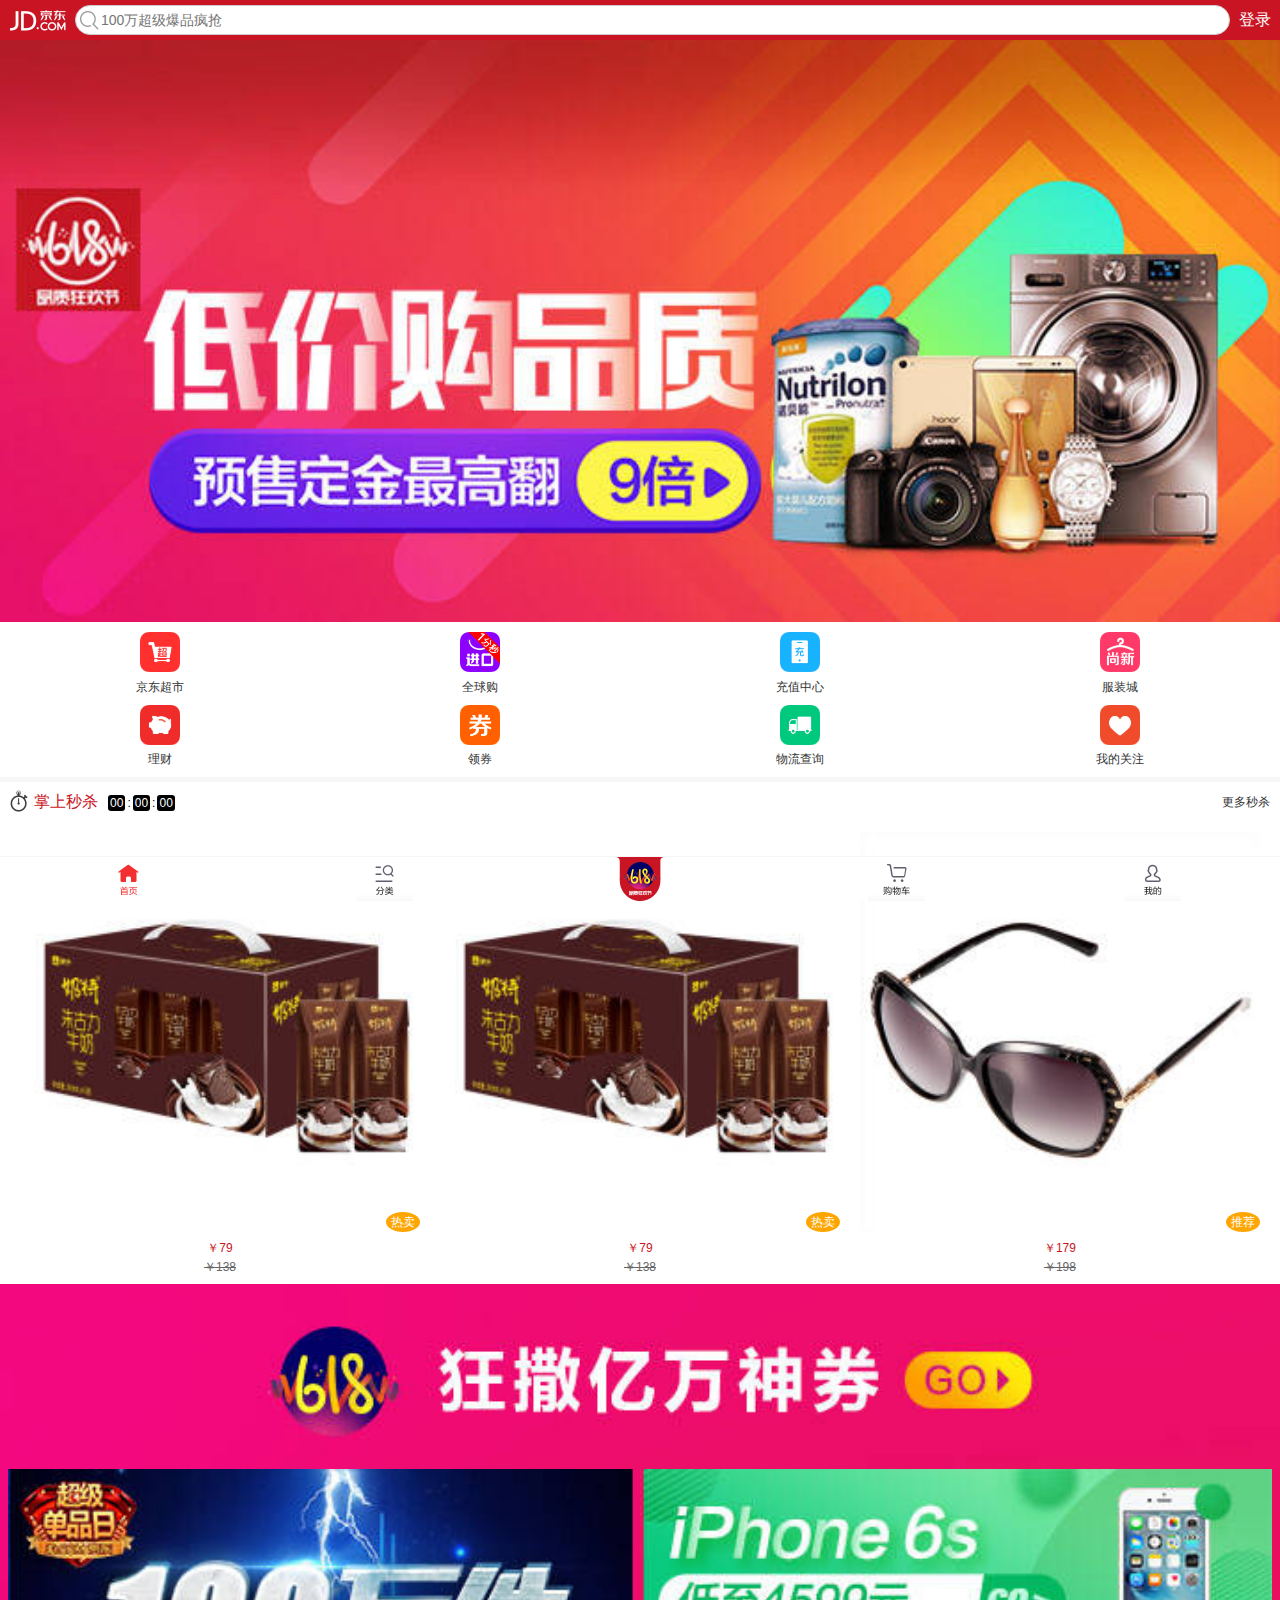
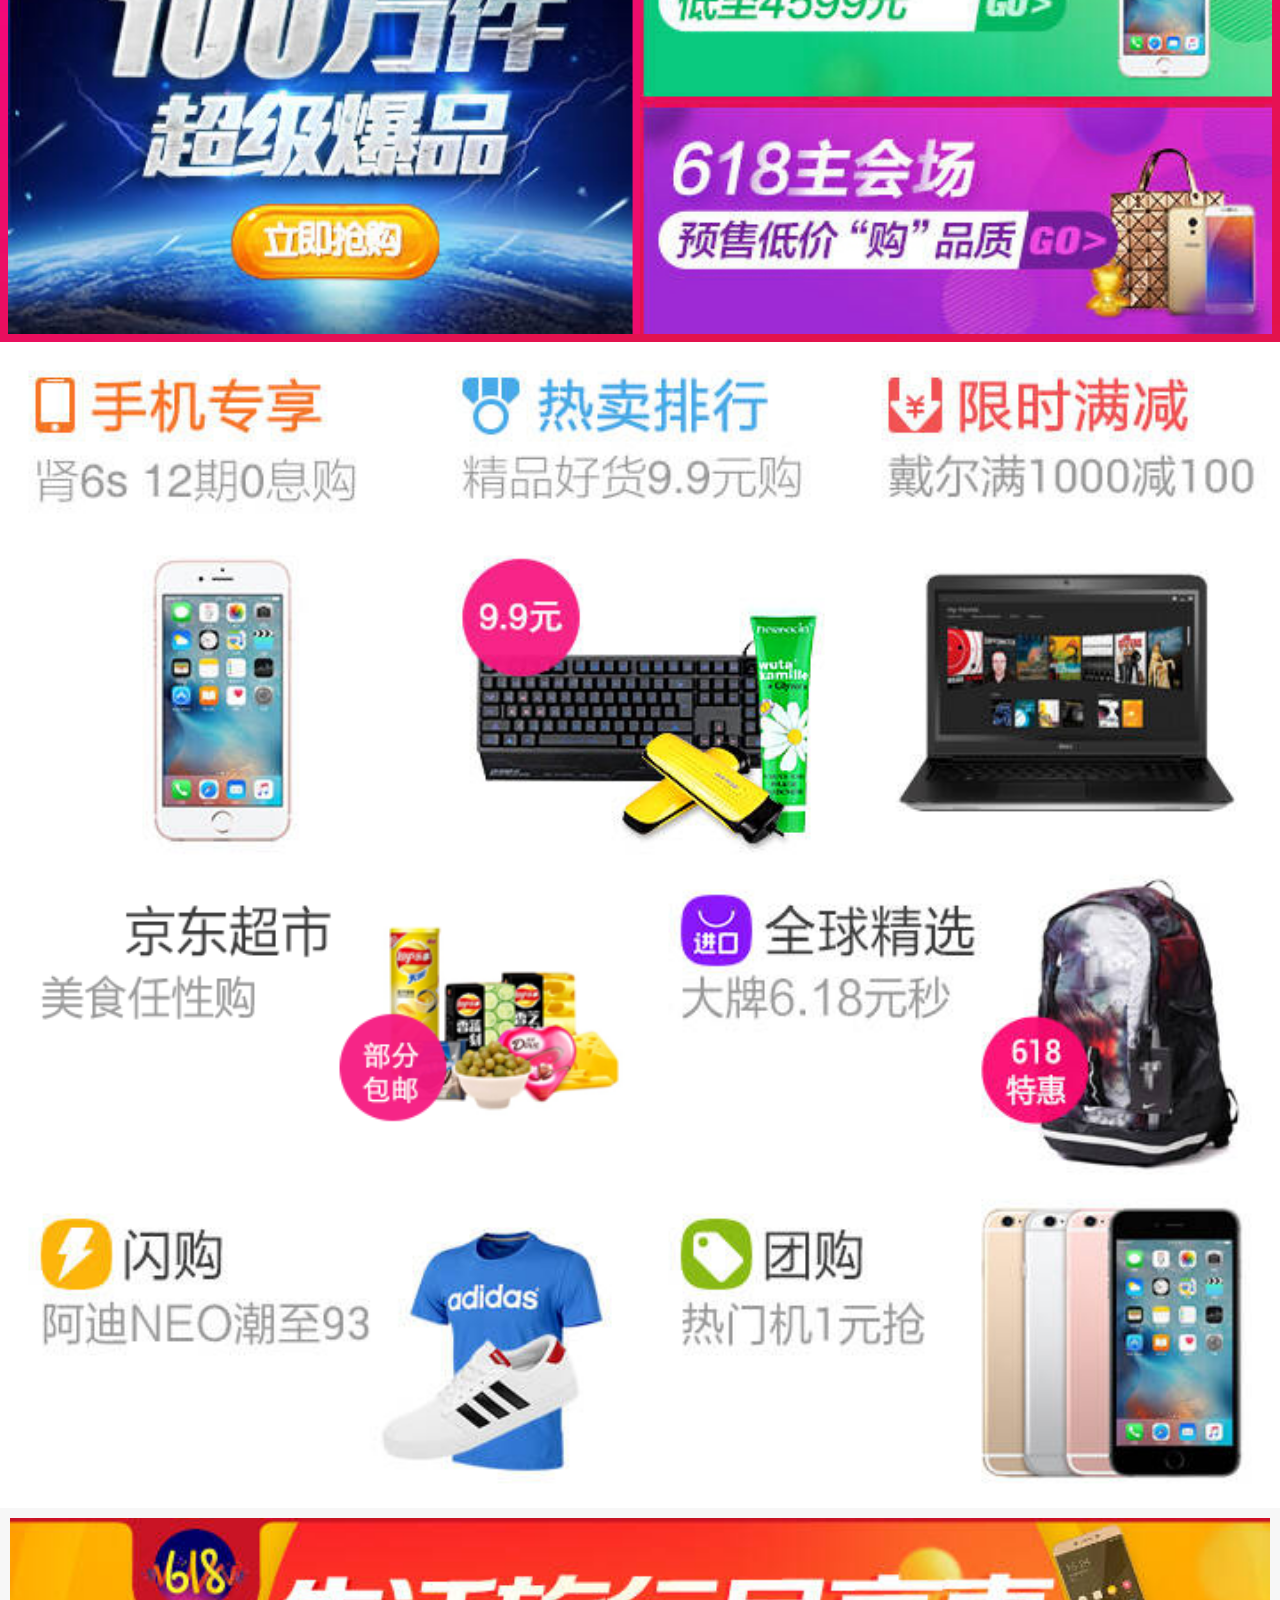
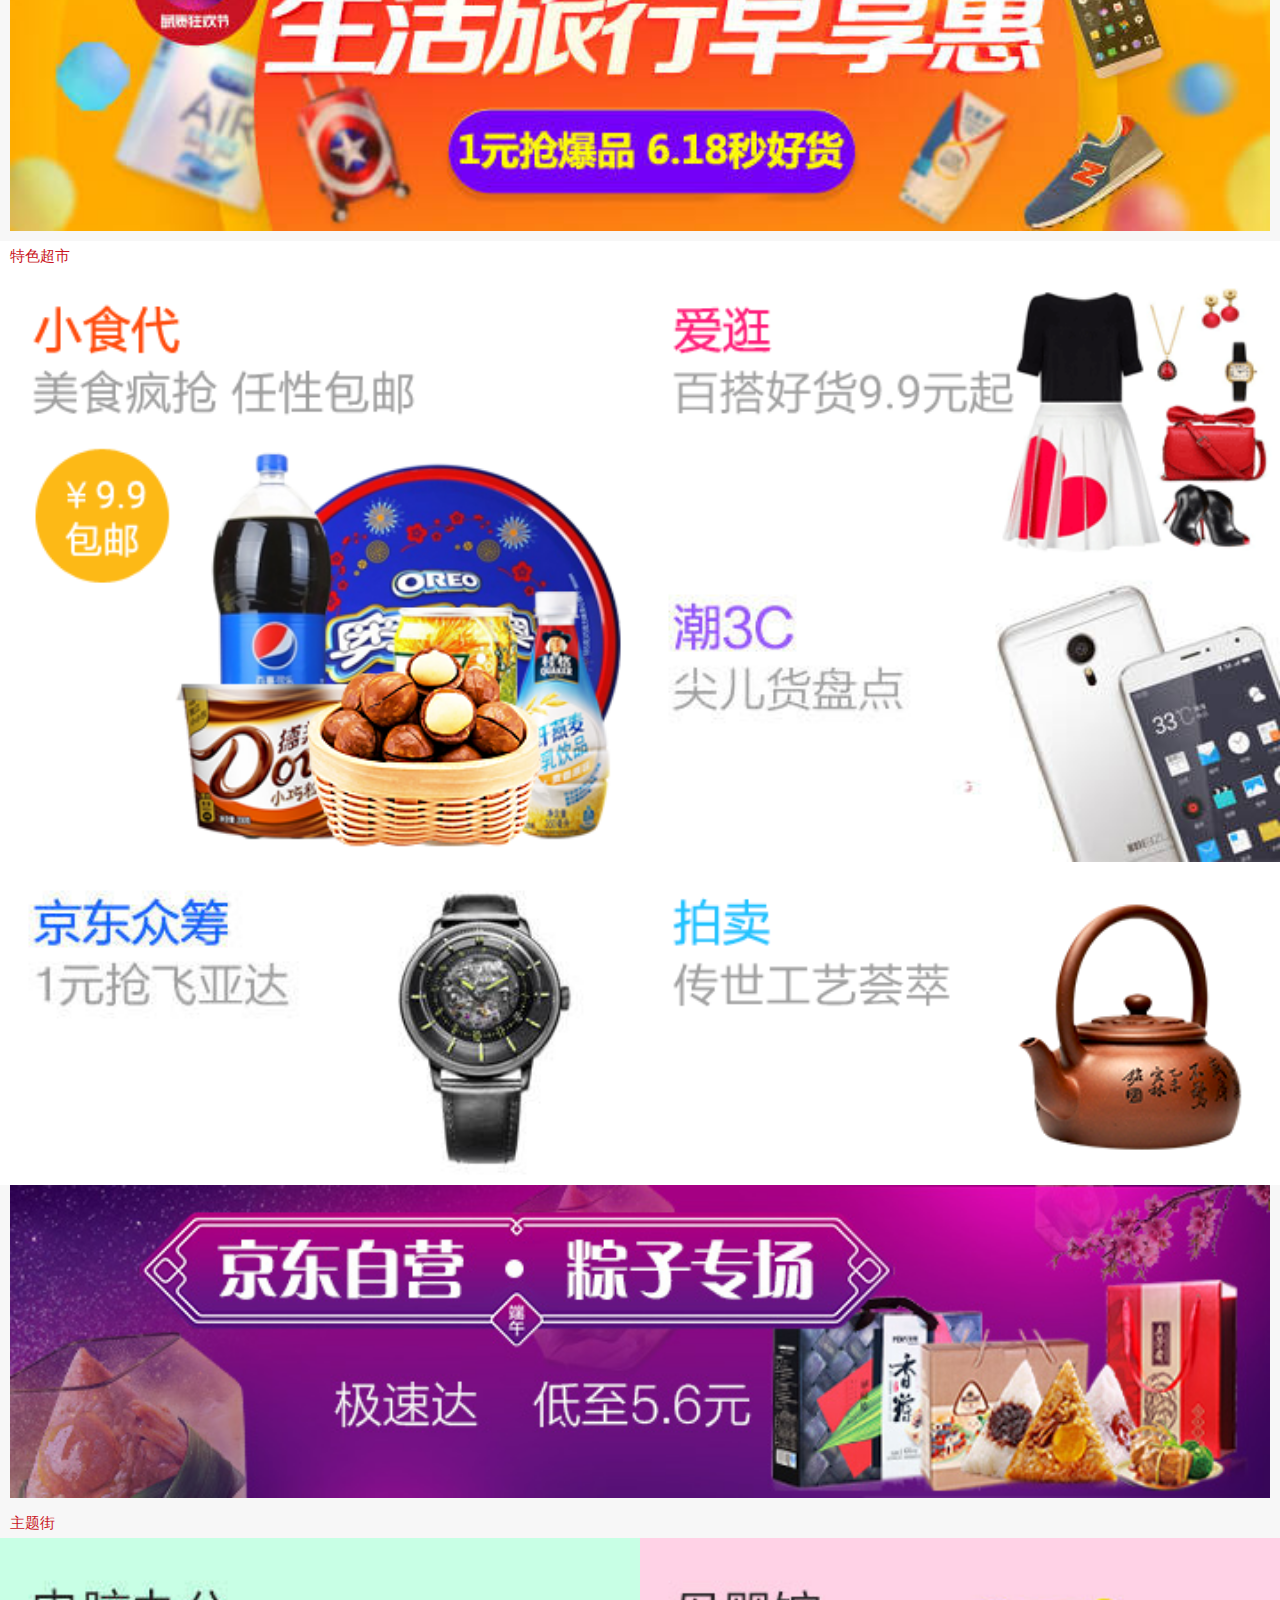
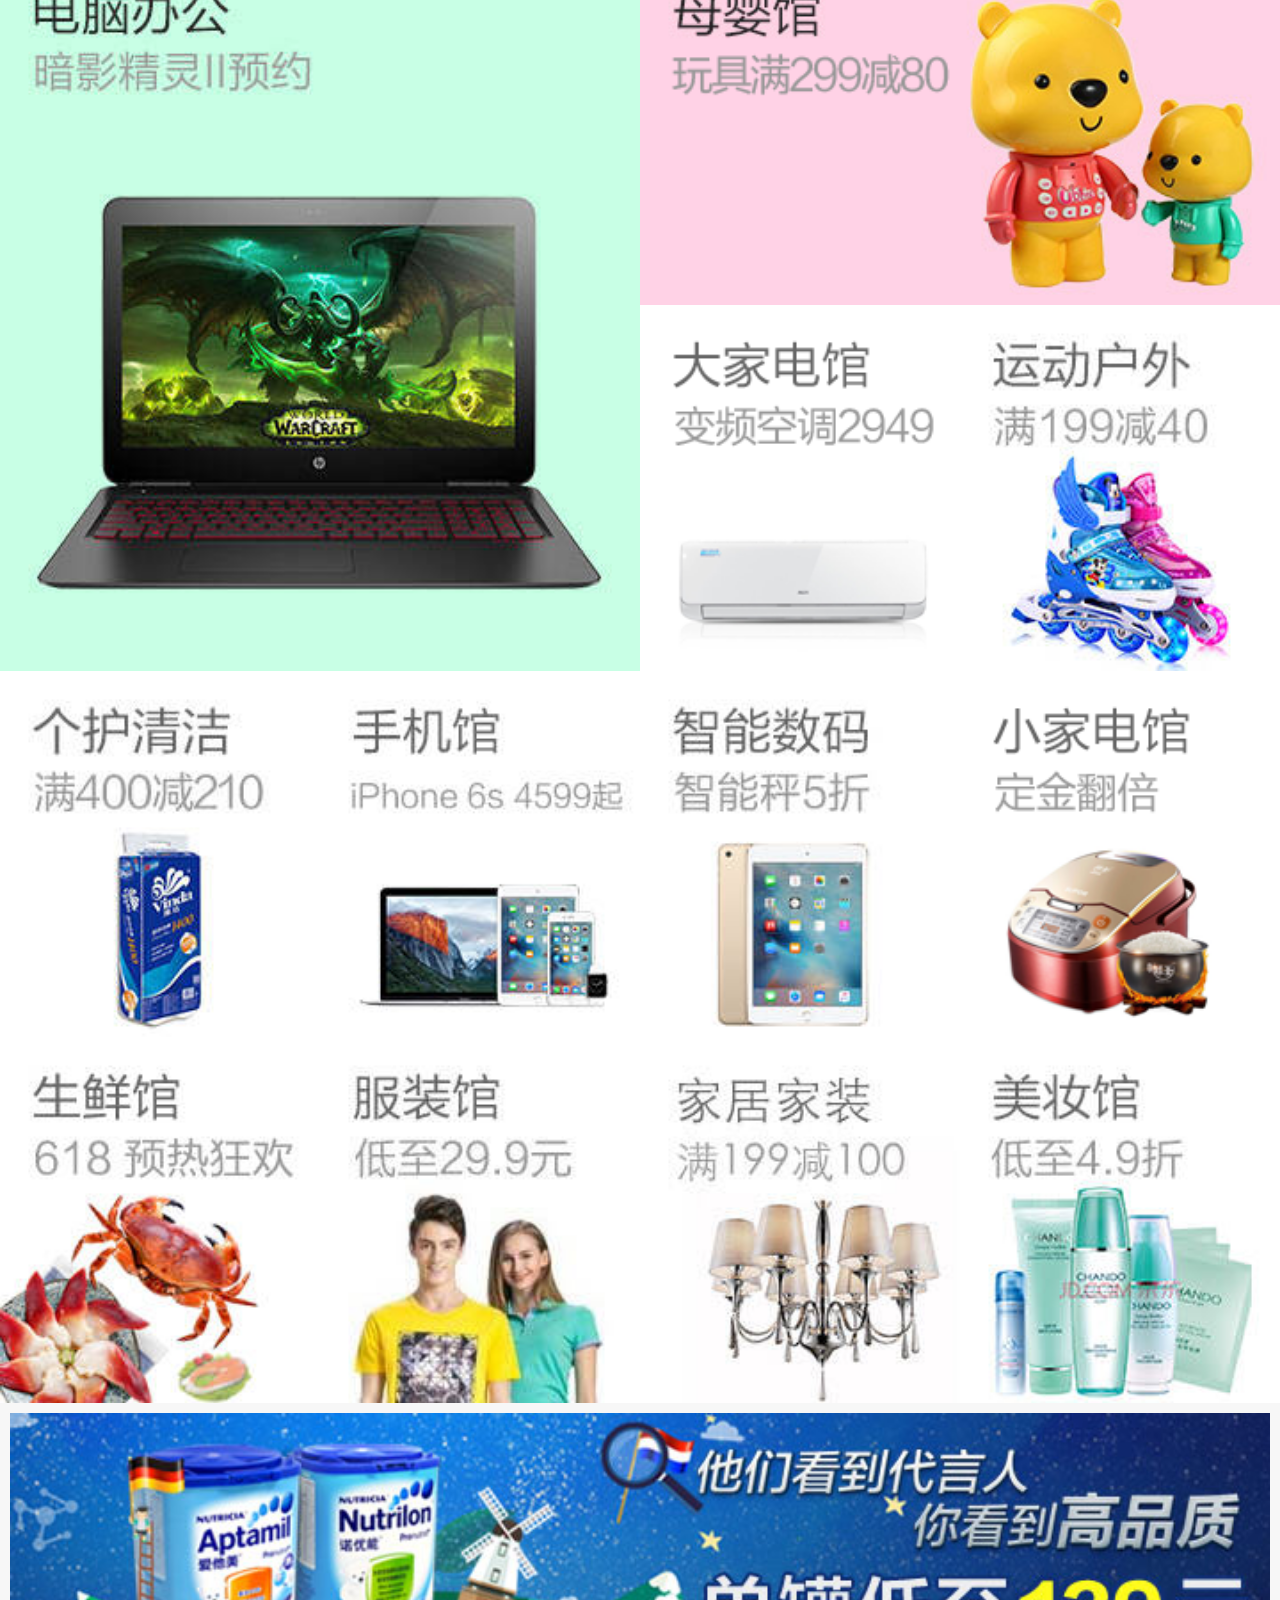
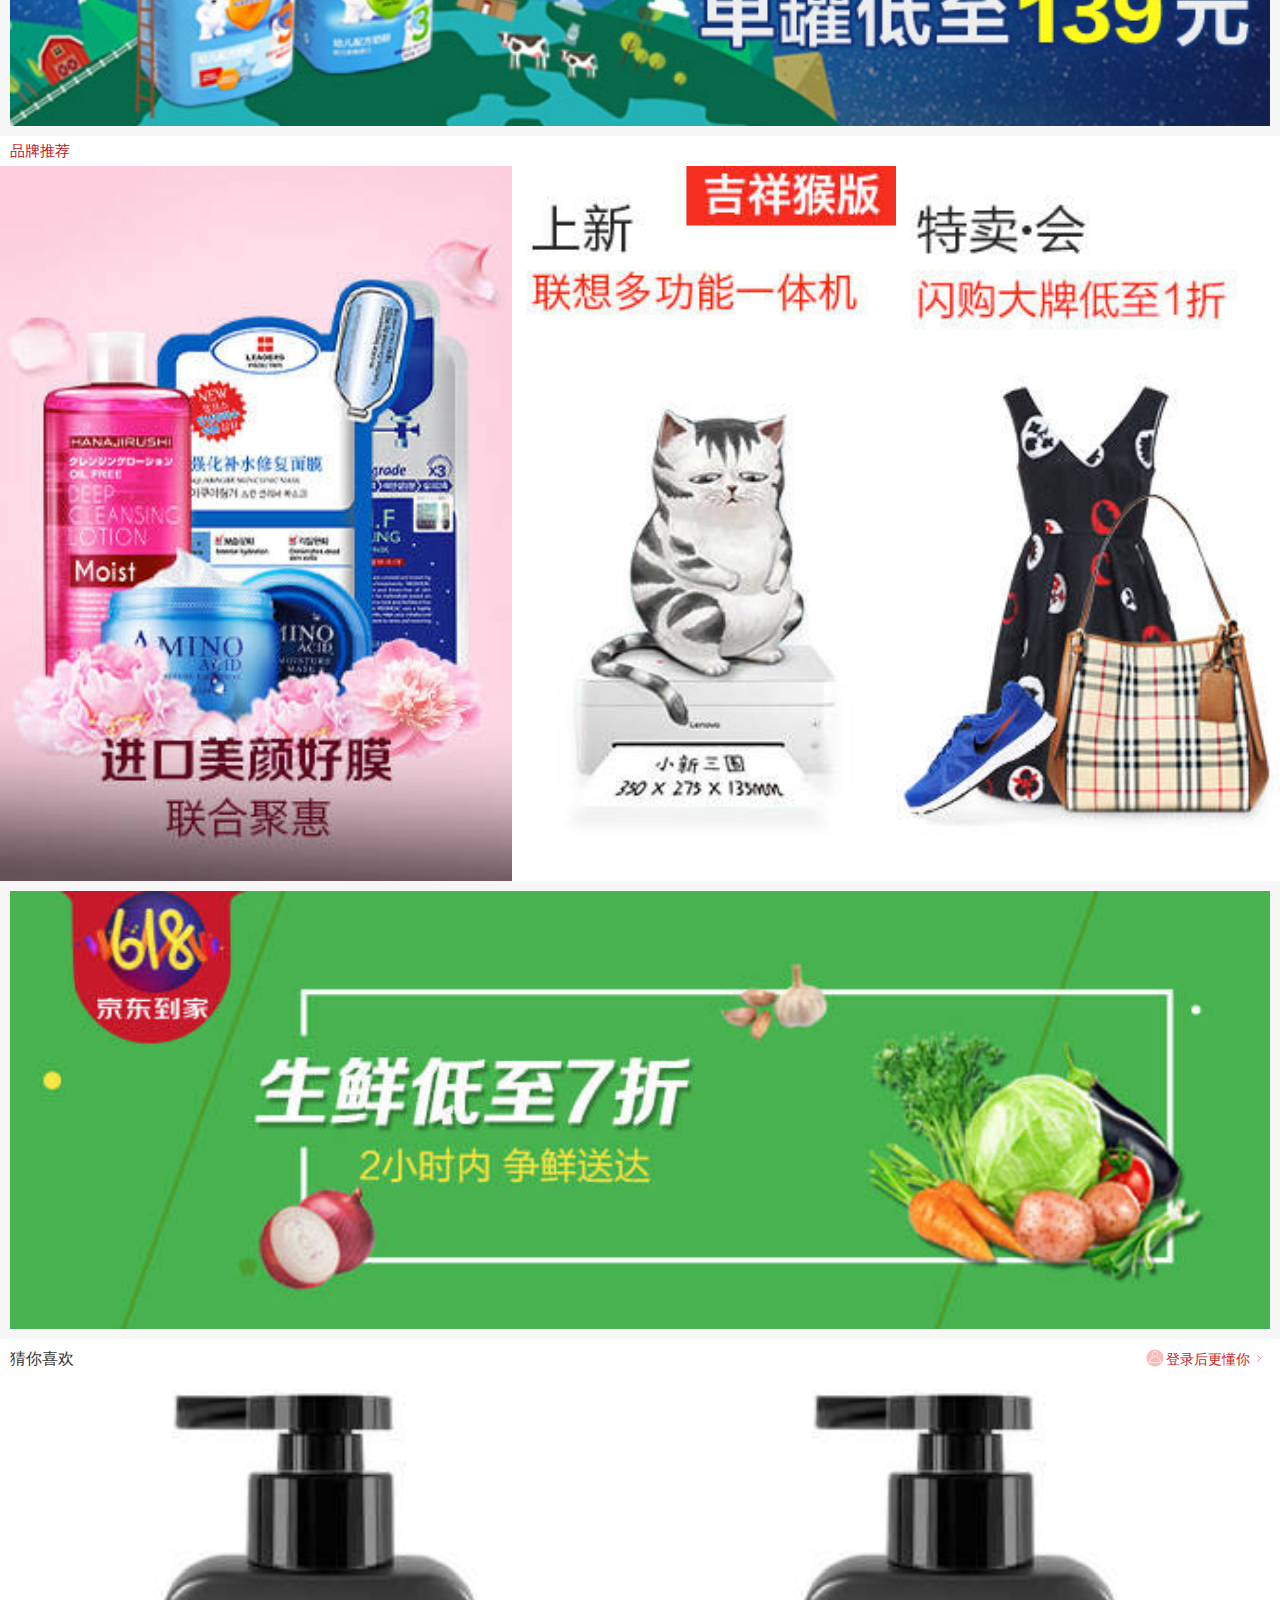
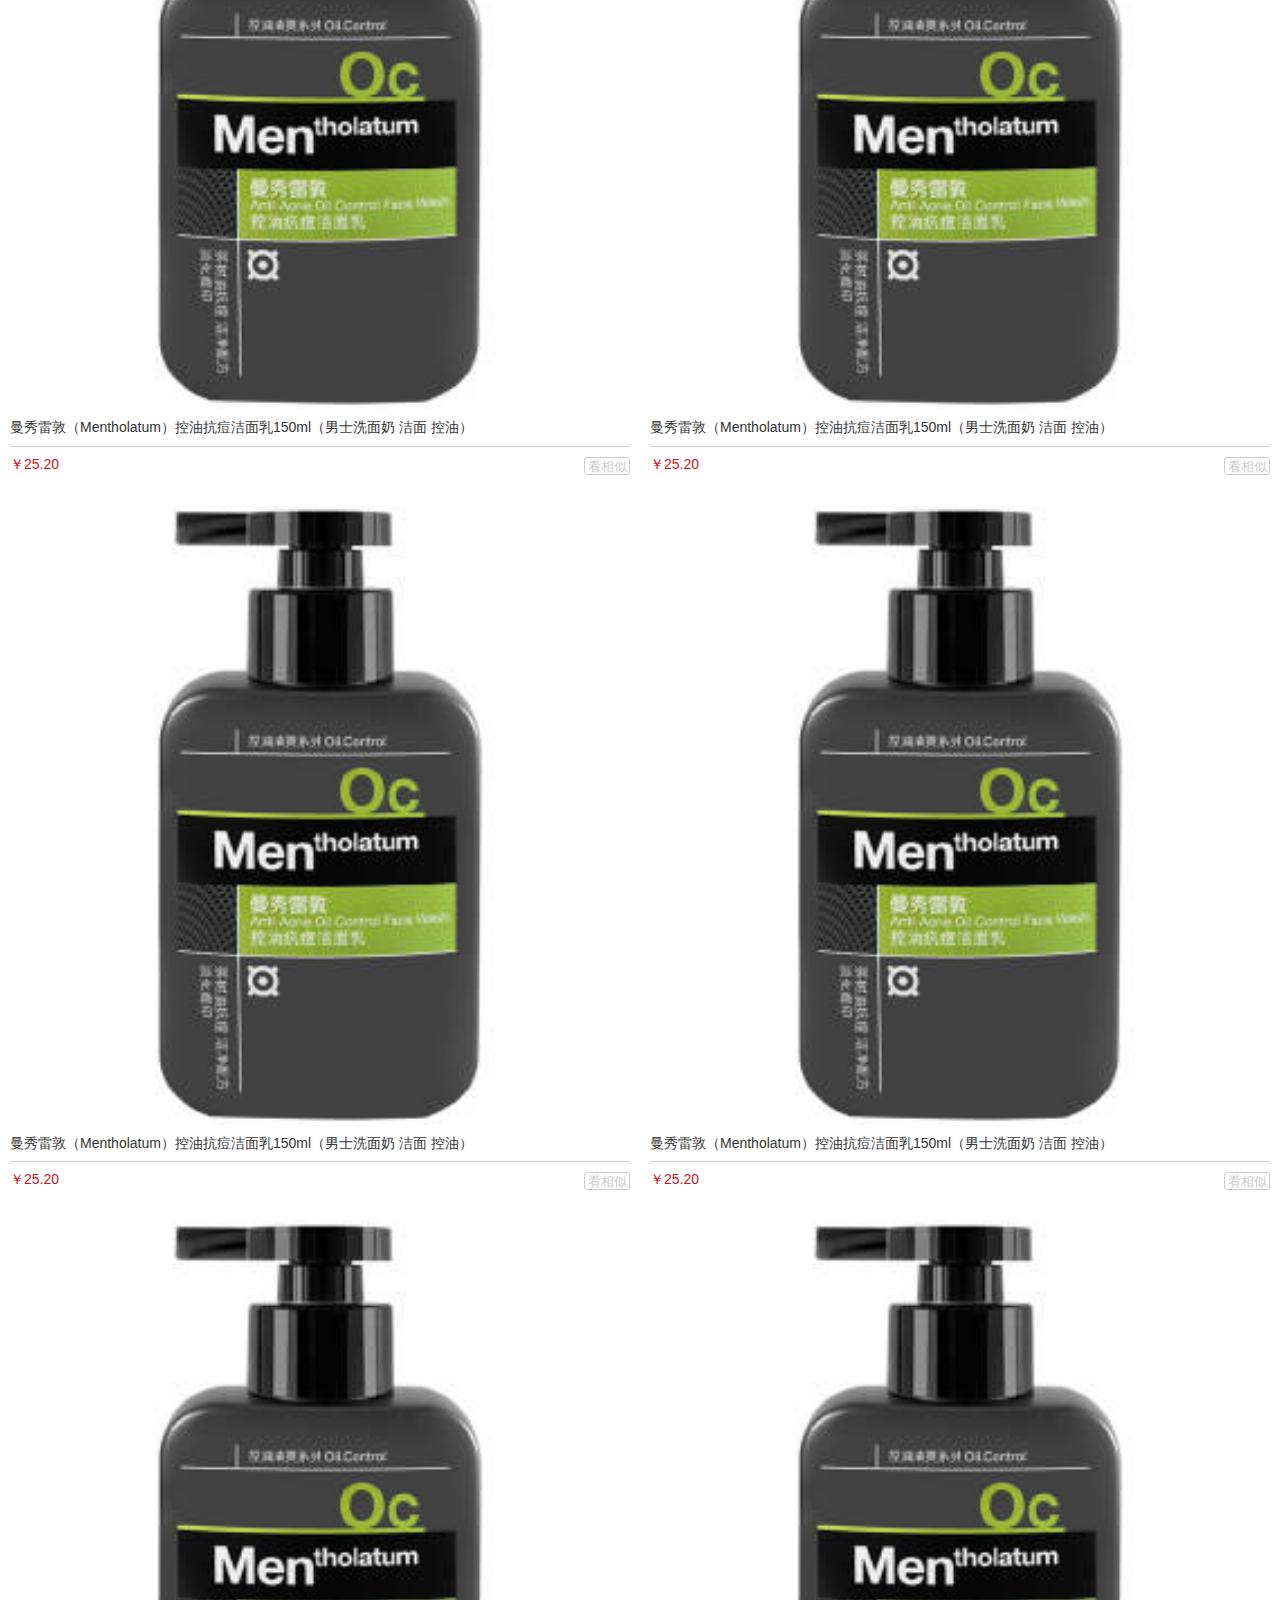
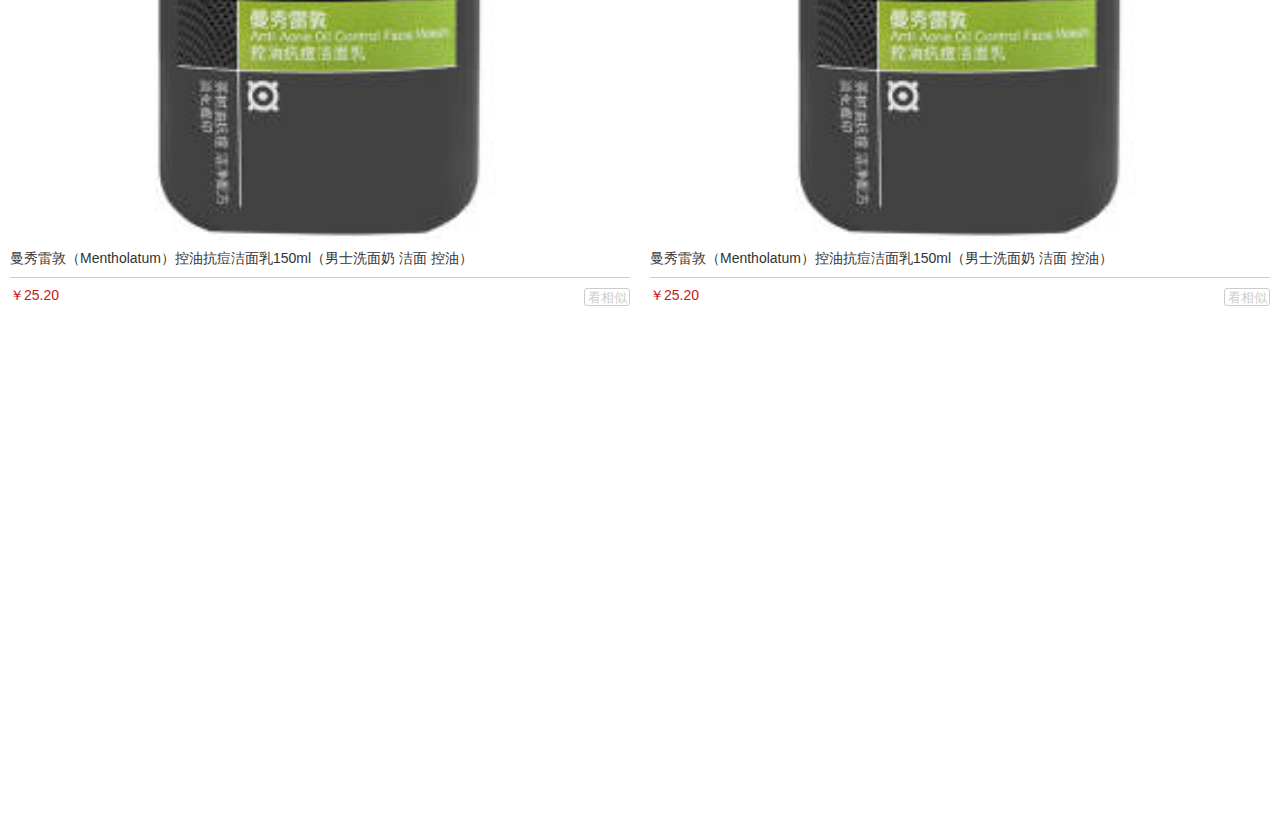
<file: index.html>
<!DOCTYPE html>
<html lang="en">

<head>
  <meta charset="UTF-8">
  <meta name="viewport" content="width=device-width, initial-scale=1.0">
  <meta http-equiv="X-UA-Compatible" content="ie=edge">
  <title>多快好省，购物上京东！</title>
  <!-- 浏览器的默认样式 reset.css   网易nec-->
  <link rel="stylesheet" href="./css/reset.css">
  <!-- 浏览器的兼容样式  normalize.css  著名库 -->
  <link rel="stylesheet" href="./css/normalize.css">
  <!-- 当前页面的css -->
  <link rel="stylesheet" href="./css/index.css">
  <!-- 引入favicon 快捷方式： link:favicon  -->
  <link rel="shortcut icon" href="favicon.ico" type="image/x-icon">
</head>

<body>
  <!-- 布局容器 -->
  <div class="jdm">
    <!-- 顶部搜索 -->
    <header class="jdm-search">
      <!-- logo -->
      <a href="javascript:;" class="logo"></a>
      <!-- 搜索框 -->
      <div class="search-box">
        <i></i>
        <input type="text" placeholder="100万超级爆品疯抢">
      </div>
      <!-- 登录按钮 -->
      <a href="javascript:;" class="login">登录</a>
    </header>
    <!-- 中间内容 -->
    <main class="jdm-content">
      <!-- 1.轮播图 carousel -->
      <div class="carousel">
        <ul>
          <li>
            <a href="">
              <img src="./upload/slide_1.jpg" alt="">
            </a>
          </li>
        </ul>
      </div>
      <!-- 2.导航   nav-->
      <nav class="nav">
        <ul>
          <li>
            <a href="javascript:;">
              <img src="./images/nav_1.png" alt="">
              <strong>京东超市</strong>
            </a>
          </li>
          <li>
            <a href="javascript:;">
              <img src="./images/nav_2.png" alt="">
              <strong>全球购</strong>
            </a>
          </li>
          <li>
            <a href="javascript:;">
              <img src="./images/nav_3.png" alt="">
              <strong>充值中心</strong>
            </a>
          </li>
          <li>
            <a href="javascript:;">
              <img src="./images/nav_4.png" alt="">
              <strong>服装城</strong>
            </a>
          </li>
          <li>
            <a href="javascript:;">
              <img src="./images/nav_5.png" alt="">
              <strong>理财</strong>
            </a>
          </li>
          <li>
            <a href="javascript:;">
              <img src="./images/nav_6.png" alt="">
              <strong>领券</strong>
            </a>
          </li>
          <li>
            <a href="javascript:;">
              <img src="./images/nav_7.png" alt="">
              <strong>物流查询</strong>
            </a>
          </li>
          <li>
            <a href="javascript:;">
              <img src="./images/nav_8.png" alt="">
              <strong>我的关注</strong>
            </a>
          </li>
        </ul>
      </nav>
      <!-- 3.秒杀   seckill -->
      <div class="seckill">
        <div class="seckill-title">
          <h2>掌上秒杀</h2>
          <div class="seckill-time">
            <span>0</span>
            <span>0</span>
            <span>:</span>
            <span>0</span>
            <span>0</span>
            <span>:</span>
            <span>0</span>
            <span>0</span>
          </div>
          <a href="" class="seckill-more">更多秒杀</a>
        </div>
        <div class="seckill-content">
          <ul>
            <li>
              <a href="javascript:;">
                <img src="./upload/seckill_1.jpg" alt="">
                <b>热卖</b>
              </a>
              <div class="price">
                <span class="new">￥79</span>
                <span class="old">￥138</span>
              </div>
            </li>
            <li>
              <a href="javascript:;">
                <img src="./upload/seckill_1.jpg" alt="">
                <b>热卖</b>
              </a>
              <div class="price">
                <span class="new">￥79</span>
                <span class="old">￥138</span>
              </div>
            </li>
            <li>
              <a href="javascript:;">
                <img src="./upload/seckill_3.jpg" alt="">
                <b>推荐</b>
              </a>
              <div class="price">
                <span class="new">￥179</span>
                <span class="old">￥198</span>
              </div>
            </li>
          </ul>
        </div>
      </div>
      <!-- 4.会场   meeting -->
      <div class="meeting">
        <img src="./upload/banner_bg.jpg" alt="">
        <ul>
          <li>
            <a href="javascript:;">
              <img src="./upload/banner_1.jpg" alt="">
            </a>
          </li>
          <li>
            <a href="javascript:;">
              <img src="./upload/banner_2.jpg" alt="">
            </a>
          </li>
          <li>
            <a href="javascript:;">
              <img src="./upload/banner_3.jpg" alt="">
            </a>
          </li>
        </ul>
      </div>
      <!-- 5.热卖   hotsale -->
      <div class="hotsale">
        <ul>
          <li>
            <a href="">
              <img src="./upload/major_1.jpg" alt="">
            </a>
            <a href="">
              <img src="./upload/major_2.jpg" alt="">
            </a>
            <a href="">
              <img src="./upload/major_3.jpg" alt="">
            </a>
          </li>
          <li>
            <a href="">
              <img src="./upload/major_4.jpg" alt="">
            </a>
            <a href="">
              <img src="./upload/major_5.jpg" alt="">
            </a>
            <a href="">
              <img src="./upload/major_6.jpg" alt="">
            </a>
            <a href="">
              <img src="./upload/major_7.jpg" alt="">
            </a>
          </li>
        </ul>
      </div>
      <!-- 6.广告   advert -->
      <div class="advert">
        <img src="./upload/advert_1.jpg" alt="">
      </div>
      <!-- 7.特色超市 market -->
      <div class="market">
        <h4>特色超市</h4>
        <ul>
          <li>
            <a href="">
              <img src="./upload/market_1.jpg" alt="">
            </a>
            <a href="">
              <img src="./upload/market_2.jpg" alt="">
            </a>
            <a href="">
              <img src="./upload/market_3.jpg" alt="">
            </a>
          </li>
          <li>
            <a href="">
              <img src="./upload/market_4.jpg" alt="">
            </a>
            <a href="">
              <img src="./upload/market_5.jpg" alt="">
            </a>
          </li>
        </ul>
      </div>
      <div class="advert">
        <img src="./upload/advert_2.jpg" alt="">
      </div>
      <!-- 8.主题街  theme -->
      <div class="theme">
        <h4>主题街</h4>
        <ul>
          <li>
            <a href="">
              <img src="./upload/theme_1.jpg" alt="">
            </a>
          </li>
          <li>
            <a href="">
              <img src="./upload/theme_2.jpg" alt="">
            </a>
          </li>
          <li>
            <a href="">
              <img src="./upload/theme_3.jpg" alt="">
            </a>
            <a href="">
              <img src="./upload/theme_4.jpg" alt="">
            </a>
          </li>
          <li>
            <a href="">
              <img src="./upload/theme_5.jpg" alt="">
            </a>
            <a href="">
              <img src="./upload/theme_6.jpg" alt="">
            </a>
            <a href="">
              <img src="./upload/theme_7.jpg" alt="">
            </a>
            <a href="">
              <img src="./upload/theme_8.jpg" alt="">
            </a>
            <a href="">
              <img src="./upload/theme_9.jpg" alt="">
            </a>
            <a href="">
              <img src="./upload/theme_10.jpg" alt="">
            </a>
            <a href="">
              <img src="./upload/theme_11.jpg" alt="">
            </a>
            <a href="">
              <img src="./upload/theme_12.jpg" alt="">
            </a>
          </li>
        </ul>
      </div>
      <div class="advert">
        <img src="./upload/advert_4.jpg" alt="">
      </div>
      <!-- 9.品牌推荐  brand -->
      <div class="brand">
        <h4>品牌推荐</h4>
        <ul>
          <li>
            <a href="">
              <img src="./upload/brand_1.jpg" alt="">
            </a>
            <a href="">
                <img src="./upload/brand_2.jpg" alt="">
              </a>
              <a href="">
                  <img src="./upload/brand_3.jpg" alt="">
                </a>
          </li>
        </ul>
      </div>
      <!-- 10.广告 -->
      <div class="advert">
          <img src="./upload/advert_7.jpg" alt="">
        </div>
      <!-- 11.猜你喜欢  guess -->
      <div class="guess">
        <div class="guess-title">
          <h4>猜你喜欢</h4>
          <a class="guess-login" href="">登录后更懂你</a>
        </div>
        <div class="guess-content">
          <div class="item">
            <a href="" class="item-top">
              <img src="./upload/item_1.jpg" alt="">
              <p>曼秀雷敦（Mentholatum）控油抗痘洁面乳150ml（男士洗面奶 洁面 控油）</p>
            </a>
            <div class="item-bottom">
              <span>￥25.20</span>
              <a href="">看相似</a>
            </div>
          </div>
          <div class="item">
              <a href="" class="item-top">
                <img src="./upload/item_1.jpg" alt="">
                <p>曼秀雷敦（Mentholatum）控油抗痘洁面乳150ml（男士洗面奶 洁面 控油）</p>
              </a>
              <div class="item-bottom">
                <span>￥25.20</span>
                <a href="">看相似</a>
              </div>
            </div>
            <div class="item">
                <a href="" class="item-top">
                  <img src="./upload/item_1.jpg" alt="">
                  <p>曼秀雷敦（Mentholatum）控油抗痘洁面乳150ml（男士洗面奶 洁面 控油）</p>
                </a>
                <div class="item-bottom">
                  <span>￥25.20</span>
                  <a href="">看相似</a>
                </div>
              </div>
              <div class="item">
                  <a href="" class="item-top">
                    <img src="./upload/item_1.jpg" alt="">
                    <p>曼秀雷敦（Mentholatum）控油抗痘洁面乳150ml（男士洗面奶 洁面 控油）</p>
                  </a>
                  <div class="item-bottom">
                    <span>￥25.20</span>
                    <a href="">看相似</a>
                  </div>
                </div>
                <div class="item">
                    <a href="" class="item-top">
                      <img src="./upload/item_1.jpg" alt="">
                      <p>曼秀雷敦（Mentholatum）控油抗痘洁面乳150ml（男士洗面奶 洁面 控油）</p>
                    </a>
                    <div class="item-bottom">
                      <span>￥25.20</span>
                      <a href="">看相似</a>
                    </div>
                  </div>
                  <div class="item">
                      <a href="" class="item-top">
                        <img src="./upload/item_1.jpg" alt="">
                        <p>曼秀雷敦（Mentholatum）控油抗痘洁面乳150ml（男士洗面奶 洁面 控油）</p>
                      </a>
                      <div class="item-bottom">
                        <span>￥25.20</span>
                        <a href="">看相似</a>
                      </div>
                    </div>
        </div>
      </div>
      <!-- 12.底部 -->
    </main>
    <!-- 底部工具栏 -->
    <footer class="jdm-toolbar">
      <ul>
        <li>
          <a href="javascript:;">
            <img src="./images/index-icon.png" alt="">
          </a>
        </li>
        <li>
          <a href="./sort.html">
            <img src="./images/sort-icon.png" alt="">
          </a>
        </li>
        <li>
          <a href="javascript:;">
            <img src="./images/618-icon.png" alt="">
          </a>
        </li>
        <li>
          <a href="javascript:;">
            <img src="./images/cart-icon.png" alt="">
          </a>
        </li>
        <li>
          <a href="javascript:;">
            <img src="./images/center-icon.png" alt="">
          </a>
        </li>
      </ul>
    </footer>
  </div>

</body>

</html>
</file>
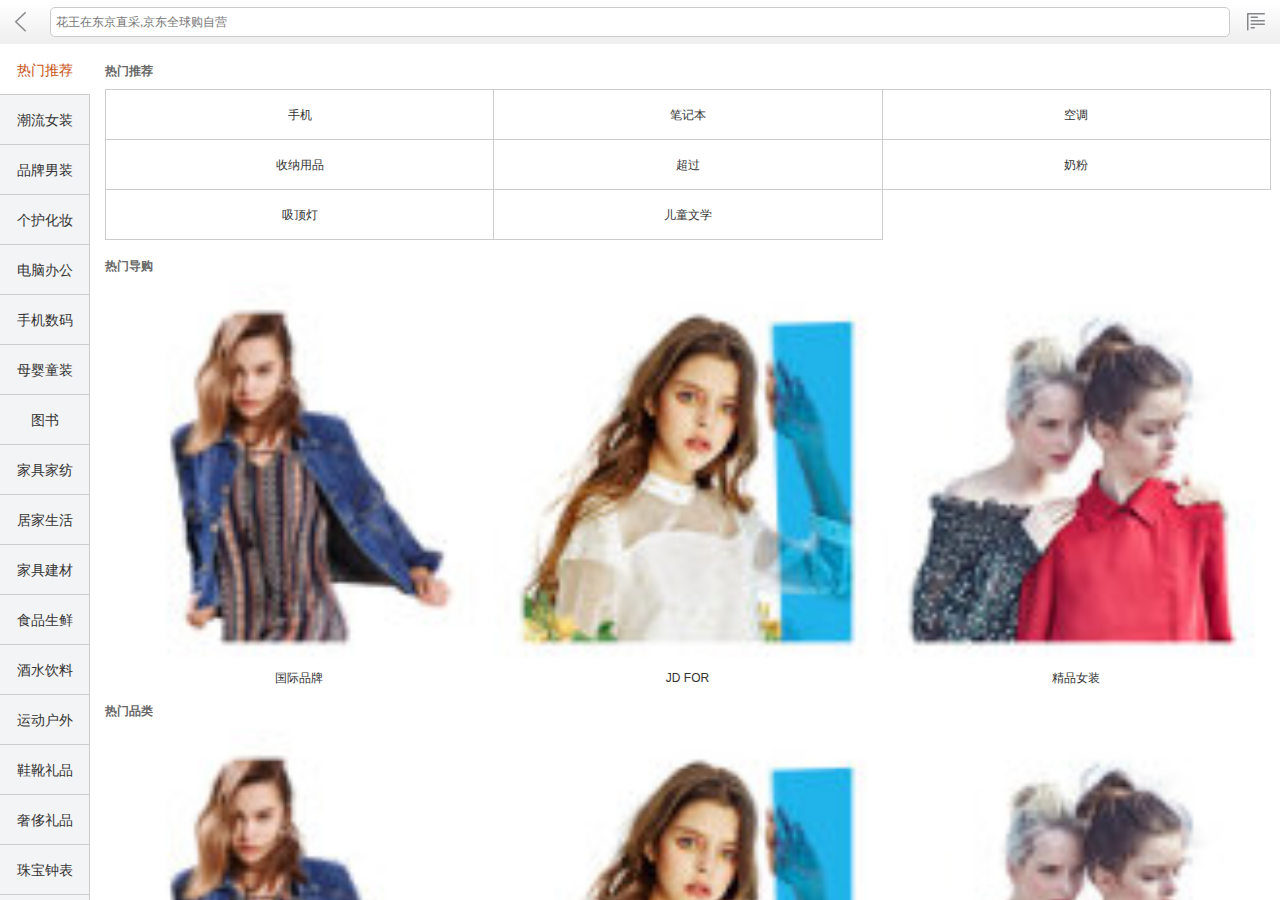
<file: sort.html>
<!DOCTYPE html>
<html lang="en">

<head>
  <meta charset="UTF-8">
  <meta name="viewport" content="width=device-width, initial-scale=1.0">
  <meta http-equiv="X-UA-Compatible" content="ie=edge">
  <title>京东-分类</title>
  <link rel="stylesheet" href="./css/reset.css">
  <link rel="stylesheet" href="./css/normalize.css">
  <link rel="stylesheet" href="./css/sort.css">
</head>

<body>
  <div class="jdm-sort">
    <header class="jdm-search">
      <!-- 返回按钮 -->
      <a href="javascript:;" class="back"></a>
      <!-- 搜索框 -->
      <div class="search-box">
        <input type="text" placeholder="花王在东京直采,京东全球购自营">
      </div>
      <!-- 菜单按钮 -->
      <a href="javascript:;" class="menu"></a>
    </header>
    <main>
      <aside class="jdm-menu" id="wrapper">
        <ul>
          <li class="active">热门推荐</li>
          <li>潮流女装</li>
          <li>品牌男装</li>
          <li>个护化妆</li>
          <li>电脑办公</li>
          <li>手机数码</li>
          <li>母婴童装</li>
          <li>图书</li>
          <li>家具家纺</li>
          <li>居家生活</li>
          <li>家具建材</li>
          <li>食品生鲜</li>
          <li>酒水饮料</li>
          <li>运动户外</li>
          <li>鞋靴礼品</li>
          <li>奢侈礼品</li>
          <li>珠宝钟表</li>
          <li>玩具乐器</li>
          <li>内衣配饰</li>
          <li>汽车用品</li>
          <li>音像制品</li>
          <li>医药保健</li>
          <li>计生情趣</li>
          <li>京东金融</li>
          <li>生活旅行</li>
          <li>宠物农资</li>
        </ul>
      </aside>
      <section class="jdm-content">
        <div class="hot-rec">
          <h4>热门推荐</h4>
          <ul>
            <li>手机</li>
            <li>笔记本</li>
            <li>空调</li>
            <li>收纳用品</li>
            <li>超过</li>
            <li>奶粉</li>
            <li>吸顶灯</li>
            <li>儿童文学</li>
          </ul>
        </div>
        <div class="hot-guider">
          <h4>热门导购</h4>
          <ul>
            <li>
              <a href="">
                <img src="./upload/sort_1.jpg" alt="">
              </a>
              <span>国际品牌</span>
            </li>
            <li>
              <a href="">
                <img src="./upload/sort_2.jpg" alt="">
              </a>
              <span>JD FOR</span>
            </li>
            <li>
              <a href="">
                <img src="./upload/sort_3.jpg" alt="">
              </a>
              <span>精品女装</span>
            </li>
          </ul>
        </div>
        <div class="hot-guider">
          <h4>热门品类</h4>
          <ul>
            <li>
              <a href="">
                <img src="./upload/sort_1.jpg" alt="">
              </a>
              <span>国际品牌</span>
            </li>
            <li>
              <a href="">
                <img src="./upload/sort_2.jpg" alt="">
              </a>
              <span>JD FOR</span>
            </li>
            <li>
              <a href="">
                <img src="./upload/sort_3.jpg" alt="">
              </a>
              <span>精品女装</span>
            </li>
            <li>
              <a href="">
                <img src="./upload/sort_1.jpg" alt="">
              </a>
              <span>国际品牌</span>
            </li>
            <li>
              <a href="">
                <img src="./upload/sort_2.jpg" alt="">
              </a>
              <span>JD FOR</span>
            </li>
            <li>
              <a href="">
                <img src="./upload/sort_3.jpg" alt="">
              </a>
              <span>精品女装</span>
            </li>
          </ul>
        </div>
        <div class="hot-guider">
          <h4>热门品类</h4>
          <ul>
            <li>
              <a href="">
                <img src="./upload/sort_1.jpg" alt="">
              </a>
              <span>国际品牌</span>
            </li>
            <li>
              <a href="">
                <img src="./upload/sort_2.jpg" alt="">
              </a>
              <span>JD FOR</span>
            </li>
            <li>
              <a href="">
                <img src="./upload/sort_3.jpg" alt="">
              </a>
              <span>精品女装</span>
            </li>
            <li>
              <a href="">
                <img src="./upload/sort_1.jpg" alt="">
              </a>
              <span>国际品牌</span>
            </li>
            <li>
              <a href="">
                <img src="./upload/sort_2.jpg" alt="">
              </a>
              <span>JD FOR</span>
            </li>
            <li>
              <a href="">
                <img src="./upload/sort_3.jpg" alt="">
              </a>
              <span>精品女装</span>
            </li>
          </ul>
        </div>
      </section>
    </main>
  </div>
  <script src="./js/iscroll.js"></script>
  <script>
    var myScroll = new IScroll('#wrapper');
  </script>
</body>

</html>
</file>
<file: css/index.css>
html,body {
  background-color: #f7f7f7;
}
.jdm {
  width: 100%;
  margin: 0 auto;
}

/* 在移动端会有一些元素出现手指触摸之后出现背景颜色 去除掉 */
/* 在ios系统中 所有input都会自带一个内阴影  你通过很多方法都去除不掉 */
/* -webkit-appearance: none; 可以去除掉内阴影 */
/*   */
* {
  -webkit-tap-highlight-color: transparent;
  
}

/* 顶部搜索 */
.jdm-search {
  position: fixed;
  top: 0;
  left: 0;
  width: 100%;
  height: 40px;
  background-color: #c91523;
  z-index: 10;
}

.jdm-search .search-box {
  width: 100%;
  height: 100%;
  padding-left: 75px;
  padding-right: 50px;
  box-sizing: border-box;
  position: relative;
}

.jdm-search .logo {
  display: block;
  position: absolute;
  /* calc方法是用来计算属性的值的*/
  /* 运算符两边一定要有空格 */
  top: calc((40px - 21px) / 2 );
  left: calc((75px - 56px) / 2 );
  width: 56px;
  height: 21px;
  background-position: 0 -109px;

  background-image: url("../images/jd-sprites.png");
  background-size: 200px 200px;
}

.jdm-search .search-box i {
  position: absolute;
  top: 10px;
  left: 80px;
  width: 20px;
  height: 20px;
  background-position: -60px -109px;
  
  background-image: url("../images/jd-sprites.png");
  background-size: 200px 200px;
}

.jdm-search .search-box input {
  width: 100%;
  height: 30px;
  border: 1px solid #ccc;
  padding: 0 25px;
  margin-top: 5px;
  border-radius: 15px;
  box-sizing: border-box;
  font-size: 14px;
  line-height: 30px;

  /* border:none;
  background-color: transparent; */
}

.jdm-search .login {
  position: absolute;
  top: 0;
  right: 0;
  width: 50px;
  height: 40px;
  line-height: 40px;
  text-align: center;
  font-size: 16px;
  color: #fff;
}

/* 内容区域 */

/* 1.轮播图 */
.carousel {
  width: 100%;
}

.carousel img {
  width: 100%;
  vertical-align: middle;
}

/* 2.导航 */
.nav {
  width: 100%;
  padding-top: 10px;
  background-color: #fff;
}

.nav ul {
  width: 100%;
  overflow: hidden;
}

.nav li {
  width: 25%;
  float: left;
}

.nav a {
  display: block;
  width: 100%;
  text-align: center;
  padding-bottom: 10px;
}

.nav img {
  width: 40px;
  height: 40px;
  padding-bottom: 5px;
}

.nav strong {
  display: block;
  text-align: center;
  font-weight: normal;
}

/* 秒杀 */
.seckill {
  width: 100%;
  padding: 0 10px;
  margin-top: 5px;
  box-sizing: border-box;
  background-color: #fff;
}

.seckill .seckill-title {
  width: 100%;
  height: 40px;
  overflow: hidden;
}

.seckill .seckill-title h2 {
  position: relative;
  float: left;
  padding-left: 24px;
  line-height: 40px;
  font-size: 16px;
  color: #c91523;
  font-weight: normal;
}
/* 
::before ::after 这俩伪元素没有兼容性
因为ie浏览器实现的是单冒号 而在css3中把这两个东西归类到了伪元素 

*/
.seckill .seckill-title h2:before {
  content: '';
  position: absolute;
  top: 6px;
  left: 0;
  width: 20px;
  height: 26px;
  background-position: -84px -107px;
  
  background-image: url("../images/jd-sprites.png");
  background-size: 200px 200px;
}


.seckill .seckill-title .seckill-time {
  float: left;
  margin-left: 10px;
  margin-top: 13px;
}

.seckill .seckill-title .seckill-time span {
  display: block;
  float: left;
  background-color: #000;
  padding-top: 2px;
  color: #fff;
}

/* 
 1.具体的数字
 2.特殊的字符串  odd(奇数) even(偶数)
 3.数学表达式    -n+2 代表选中前两个但是不能写成2-n
*/
/* .seckill .seckill-title .seckill-time span:nth-child(3n) {

} */
/* 
 元素是从1开始  但是下面的选择器中的n是从0开始的到正无穷
*/
.seckill .seckill-title .seckill-time span:nth-child(3n) {
  background-color: #fff;
  color: #000;
  margin: 0 2px;
}
/* 高中的数列 */
.seckill .seckill-title .seckill-time span:nth-child(3n+1) {
  border-top-left-radius: 3px;
  border-bottom-left-radius: 3px;
  padding-left: 2px;
}

.seckill .seckill-title .seckill-time span:nth-child(3n+2) {
  border-top-right-radius: 3px;
  border-bottom-right-radius: 3px;
  padding-right: 2px;
}



.seckill .seckill-title .seckill-more {
  float: right;
  line-height: 40px;
}

.seckill-content {
  width: 100%;
  padding: 10px 0;
}

.seckill-content ul {
  width: 100%;
  overflow: hidden;
}

.seckill-content li {
  float: left;
  width: 33.33333%;
  padding: 0 10px;
  box-sizing: border-box;
}

.seckill-content a {
  display: block;
  width: 100%;
  position: relative;
}

.seckill-content b {
  position: absolute;
  right: 0;
  bottom: 0;
  /* padding: 4px 5px; */
  width: 34px;
  height: 20px;
  font-size: 12px;
  text-align: center;
  line-height: 20px;
  background-color: orange;
  border-radius: 50%;
  color: #fff;
  font-weight: normal;

}

.seckill-content img {
  width: 100%;
  height: auto;
  vertical-align: middle;
}

.seckill-content .price {
  text-align: center;
}

.seckill-content .price span {
  display: block;
}

.seckill-content .price span.new {
  color:#c91523;
  margin-top: 10px;
}

.seckill-content .price span.old {
  margin-top: 5px;
  text-decoration: line-through;
  color:#666;
}



/* 会场 */
.meeting {
  position: relative;
  width: 100%;
  /* padding-bottom: 400px; */
}

.meeting img {
  width: 100%;
  vertical-align: middle;
}

.meeting ul {
  position: absolute;
  left: 0;
  bottom: 8px;
  width:100%;
  padding: 0 8px;
  overflow: hidden;
  box-sizing: border-box;
}

.meeting li {
  float: left;
  width: 50%;
}

.meeting a {
  display: block;
  width: 100%;
}

/* 热卖 */
.hotsale {
  width: 100%;
}

.hotsale ul {
  width: 100%;
  
}

.hotsale li {
  width: 100%;
  overflow: hidden;
}


.hotsale li:first-child a {
  display: block;
  float: left;
  width: 33.33333%;
}

.hotsale li:last-child a {
  display: block;
  float: left;
  width: 50%;
}

.hotsale  img {
  width: 100%;
  vertical-align: middle;
}

/* 超市 */
.market {
  width: 100%;
  background-color: #fff;
}

.market h4,.theme h4,.brand h4 {
  width: 100%;
  height: 30px;
  line-height: 30px;
  color: #c91523;
  font-weight: normal;
  /* 在工作中 一般情况下 不允许给font-size 给奇数
     如果给奇数 会出现同一个标签中的字不一样大
  */
  font-size: 15px;
  padding-left: 10px;
  box-sizing: border-box;
}

.market ul {
  width: 100%;
}

.market li {
  width: 100%;
}

.market a {
  display:  block;
}

.market img {
  width: 100%;
  vertical-align: middle;
}

.market li a {
  float: left;
  width: 50%;
}

/* 广告 */
.advert {
  width: 100%;
  padding: 10px;
  box-sizing: border-box;
}

.advert img {
  width: 100%;
  vertical-align: middle;
}

/* 主题街 */
.theme {
  width: 100%;
}

.theme ul {
  width: 100%;
  overflow: hidden;
}

.theme li {
  width: 100%;
  overflow: hidden;
}

.theme a {
  display: block;
}

.theme img {
  width: 100%;
  vertical-align: middle;
}

.theme li:nth-child(-n+3) {
  float: left;
  width: 50%;

}

.theme li:nth-child(3) a {
  width: 50%;
  float: left;
}


.theme li:last-child a {
  float: left;
  width: 25%;
}

/* 品牌推荐 */
.brand {
  width: 100%;
  background-color: #fff;
}

.brand ul {
  width: 100%;
}

.brand li {
  width: 100%;
  overflow: hidden;
}

.brand a {
  width: 30%;
  float: left;
  display: block;
}

.brand img {
  width: 100%;
  vertical-align: middle;
}

.brand a:first-child {
  width: 40%;
}

/* 猜你喜欢 */
.guess {
  width: 100%;
  padding-bottom: 500px;
  background-color: #fff;
}

.guess .guess-title {
  width: 100%;
  height: 40px;
  line-height: 40px;
  padding: 0 10px;
  overflow: hidden;
  box-sizing: border-box;
}

.guess .guess-title h4 {
  float: left;
  font-size: 16px;
  font-weight: normal;
}

.guess .guess-title .guess-login {
  position: relative;
  float: right;
  padding: 0 20px;
  font-size: 14px;
  color: #c91523;
}

.guess .guess-title .guess-login:before {
  content: '';
  position: absolute;
  top: 10px;
  left: 0;
  width: 18px;
  height: 18px;

  background-image: url("../images/icon-login.png");
  background-size: 18px 18px;
  background-position: center center;
}


.guess .guess-title .guess-login:after {
  content: '';
  position: absolute;
  top: 14px;
  right: 5px;
  width: 12px;
  height: 12px;

  background-image: url(../images/icon-right.png);
  background-size: 4px 7px;
  background-repeat: no-repeat;
  background-position: center center;
}

.guess .guess-content {
  width: 100%;
  overflow: hidden;
}

 .item {
  float: left;
  width: 50%;
  padding: 10px;
  box-sizing: border-box;
  background-color: #fff;
}

 .item .item-top {
   width: 100%;
   display: block;
 }

 .item .item-top img {
  width: 100%;
  vertical-align: middle;
 }

 .item .item-top p {
   margin: 10px 0;
   width: 100%;

   overflow: hidden;
   display: -webkit-box;
   -webkit-box-orient:  vertical;
   -webkit-line-clamp: 2;

   color: #333;
   line-height: 1.2;
   font-size: 14px;
 }

 .item .item-bottom {
   width: 100%;
   border-top: 1px solid #ccc;
   padding: 10px 0;
   overflow: hidden;
   box-sizing: border-box;
 }

 .item .item-bottom span {
   float: left;
   color: #c91523;
   font-size: 14px;
 }

 .item .item-bottom a {
   display: block;
   float: right;
   border: 1px solid #ccc;
   font-size: 13px;
   width: 44px;
   height: 16px;
   text-align: center;
   line-height: 17px;
   border-radius: 3px;
   color: #ccc;
 }




/* 底部工具栏 */
.jdm-toolbar {
  position: fixed;
  bottom: 0;
  left: 0;
  width: 100%;
  height: 44px;
  border-top: 1px solid #f7f7f7;
  background-color: #fff;
  box-sizing: border-box;
  z-index: 10;
}

.jdm-toolbar ul {
  width: 100%;
  /* ul一定要给height: 100% 
    因为之前我写的时候出现了bug
  */
  height: 100%;
  display: flex;
}

.jdm-toolbar li {
  flex: 1;
  height: 100%;
}

.jdm-toolbar a {
  display: block;
  width: 100%;
  height: 100%;
  text-align: center;
}

.jdm-toolbar img {
  width: auto;
  height: 44px;
}
</file>
<file: css/sort.css>
.jdm-sort {
  width: 100%;
  margin: 0 auto;
}

.jdm-search {
  position: fixed;
  top: 0;
  left: 0;
  width: 100%;
  height: 45px;
  border-bottom: 1px solid #ccc;
  background-image: url("../images/header-bg.png");
  background-size: 1px  44px;
  background-repeat: repeat-x;
}


.jdm-search .back {
  position: absolute;
  top: 0;
  left: 0;
  display: block;
  width: 40px;
  height: 44px;
  padding:  10px 11px;
  box-sizing: border-box;
  background-image: url("../images/jd-sprites.png");
  background-size: 200px 200px;
  background-position: -10px 12px;
  background-clip: content-box;
}

.jdm-search .search-box {
  width: 100%;
  height: 100%;
  padding: 0 50px;
  box-sizing: border-box;
}

.jdm-search .search-box input {
  width: 100%;
  height: 30px;
  border: 1px solid #ccc;
  margin-top: 7px;
  border-radius: 5px;
  padding: 0 5px;
  box-sizing: border-box;
}


.jdm-search .menu {
  position: absolute;
  top: 0;
  right: 0;
  display: block;
  width: 44px;
  height: 44px;
  padding:  10px 11px;
  box-sizing: border-box;
  background-image: url("../images/jd-sprites.png");
  background-size: 200px 200px;
  background-position: -50px 12px;
  background-clip: content-box;
}


/* 主要区域 */
main {
  display: flex;
  position: fixed;
  top: 0;
  left: 0;
  height: 100%;
  width: 100%;
  padding-top: 45px;
  box-sizing: border-box;
}

/* flex:1 设置的是父元素中剩余空间的比例 */

.jdm-menu {
  width: 90px;
  height: 100%;
  overflow: hidden;
}

.jdm-menu ul {
  width: 100%;
  /* height: 100%; */
}

.jdm-menu li {
  width: 100%;
  height: 50px;
  border-right: 1px solid #ccc;
  border-bottom: 1px solid #ccc;
  box-sizing: border-box;
  font-size: 14px;
  line-height: 50px;
  text-align: center;
  background-color: #f3f4f6;
}

.jdm-menu li.active {
  border-right: none;
  background-color: #fff;
  color: #c95213;
}

.jdm-content {
  flex:1;
  height: 100%;
  background-color:#fff;
  padding-left: 15px;
  padding-right: 10px;
  padding-bottom: 30px;
  overflow-y: auto;
}

.jdm-content .hot-rec h4 {
  font-size: 12px;
  color: #666;
  padding-top: 20px;
  padding-bottom: 10px;
}

.jdm-content .hot-rec ul {
  width: 100%;
  border-top: 1px solid #ccc;
  border-left: 1px solid #ccc;
  overflow: hidden;
}

.jdm-content .hot-rec li {
  float: left;
  width: 33.33333%;
  height: 50px;
  border-right: 1px solid #ccc;
  border-bottom: 1px solid #ccc;
  line-height: 50px;
  text-align: center;
  box-sizing: border-box;
}

.jdm-content .hot-guider {
  width: 100%;
}

.jdm-content .hot-guider h4 {
  font-size: 12px;
  color: #666;
  padding-top: 20px;
  padding-bottom: 10px;
}

.jdm-content .hot-guider ul {
  width: 100%;
  overflow: hidden;
  font-size: 0;
}

.jdm-content .hot-guider li {
  /* 在工作中 尤其是移动端 尽量少的用float
    float非常耗电
  */
  display: inline-block;
  /* 如果用了inline-block这种方式 ，发现
  元素不对齐了，那么旧使用vertical-align
  */
  vertical-align: middle;
  width: 33.33333%;
}

.jdm-content .hot-guider a {
  display: block;
  width: 100%;
}

.jdm-content .hot-guider li span {
  display: block;
  text-align: center;
  font-size: 12px;
}

.jdm-content .hot-guider img {
  width: 100%;
  vertical-align: middle;
}
</file>
